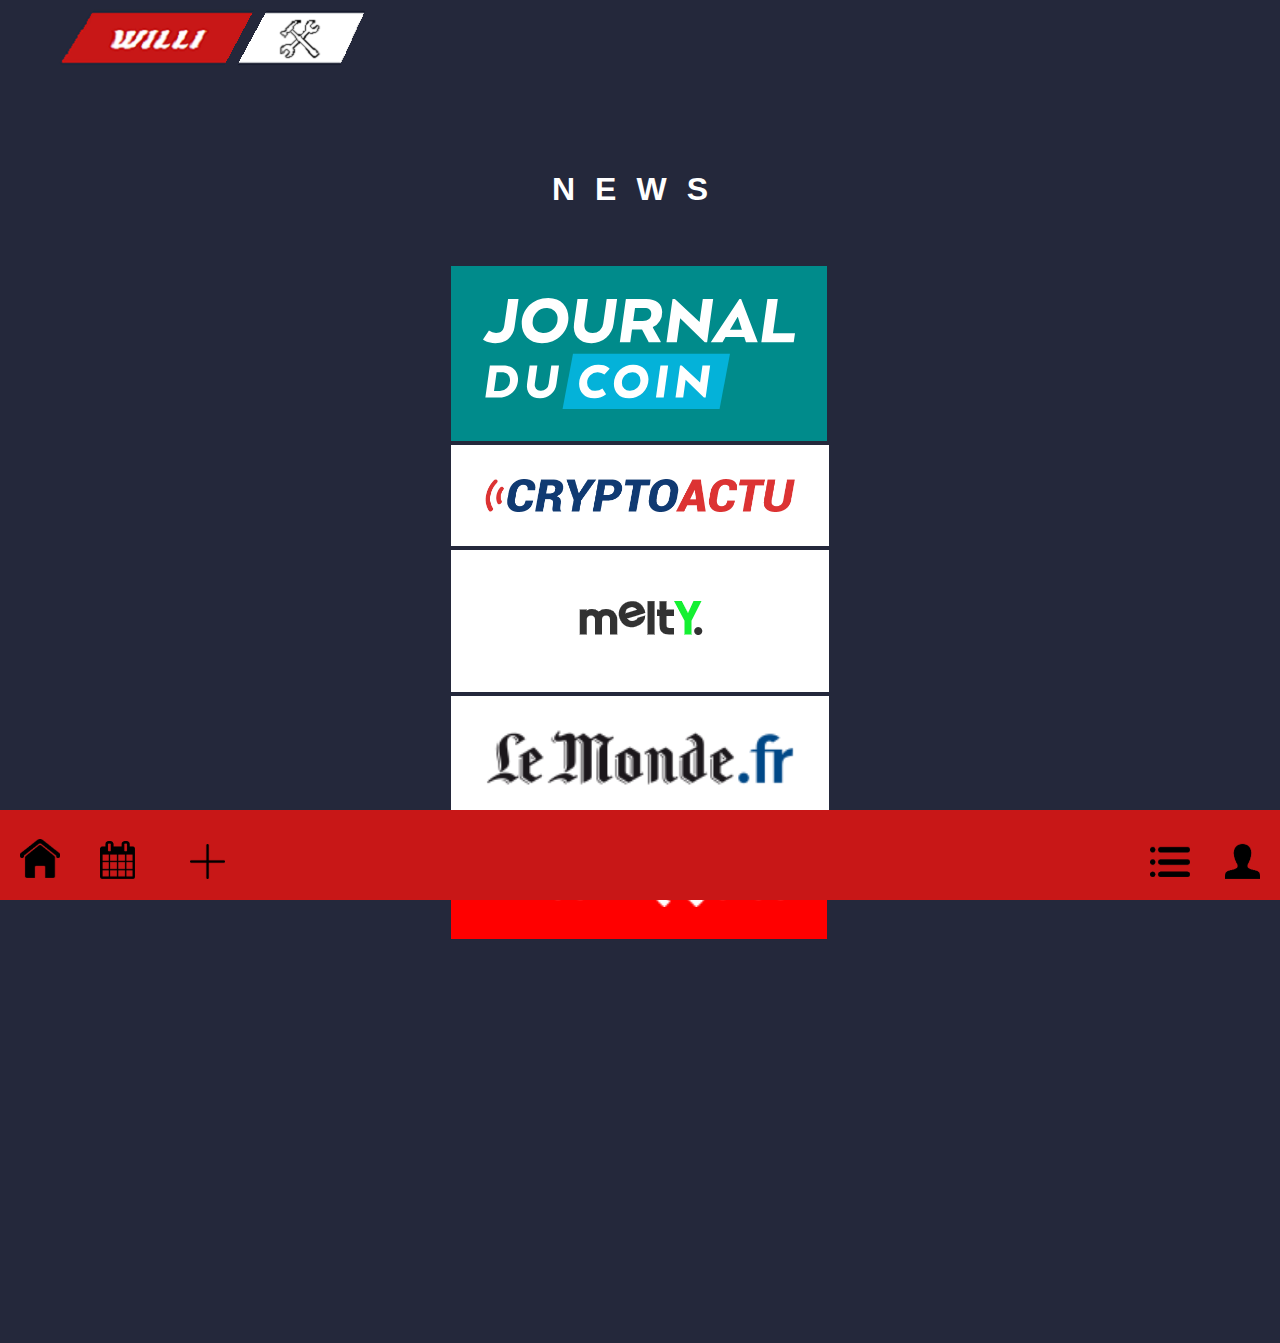
<file: index.html>
<!DOCTYPE html>
<html lang="en">
<head>
    <meta charset="UTF-8">
    <meta http-equiv="X-UA-Compatible" content="IE=edge">
    <meta name="viewport" content="width=device-width, initial-scale=1.0">
    <title>Document</title>
    <link rel="stylesheet" href="style.css">
</head>
<body>
    




  
<div class="top">
    <img src="logo.png" style="position : fixed; left : 0px">
</div>



        <div class="items">

            <h1 style="color : white; text-transform: uppercase; text-align: center; letter-spacing: 20px;">NEWS</h1><br><br>
        
            <a href="https://journalducoin.com/">
            <div class="infos"><img src="logo-journal-du-coin.svg" width="312" style="padding : 2rem; background-color : darkcyan; "></div>
            </a>

            <a href="https://cryptoactu.com/">
            <div class="infos">
            <img src="cryptoactu.png" width="312" style="border : 1px solid white;padding : 2rem; background-color : white;">
            </div></a>

            <a href="https://www.melty.fr/">
            <div class="infos">
            <img src="melty.png" width="312" style="border : 1px solid white;padding : 2rem; background-color : white;">
            </div></a>  

            <a href="https://www.lemonde.fr/">
            <div class="infos">
            <img src="lemonde.png" width="312" style="border : 1px solid white;padding : 2rem; background-color : white;">
            </div></a>

            <a href="https://www.linternaute.com/">
            <div class="infos">
            <img src="linternaute.webp" width="312" style="padding : 2rem; background-color : red;">
            </div></a>
            
         

        </div>





    <div class="menu">  

        
        <a href="index.html">
        <img src="accueil.png" width="40" style="position : fixed; left : 20px; bottom : 22px;">
        </a>
        
        <a href="calendrier.html">
        <img src="calendrier.png" width="35" style="position : fixed; left : 100px; bottom : 21px;">
        </a>

        <a href="add.html">
        <img src="add.png" width="35" style="position : fixed; left : 190px; bottom : 21px;">
        </a>

        <a href="settings.html">
        <img src="settings.png" width="40" style="position : fixed; right : 90px; bottom : 23px;">
        </a>

        <a href="compte.html">
        <img src="compte.png" width="35 " style="position : fixed; right : 20px; bottom : 21px;">
        </a>

    </div>
    





    

    <script src="main.js"></script>

</body>
</html>
</file>
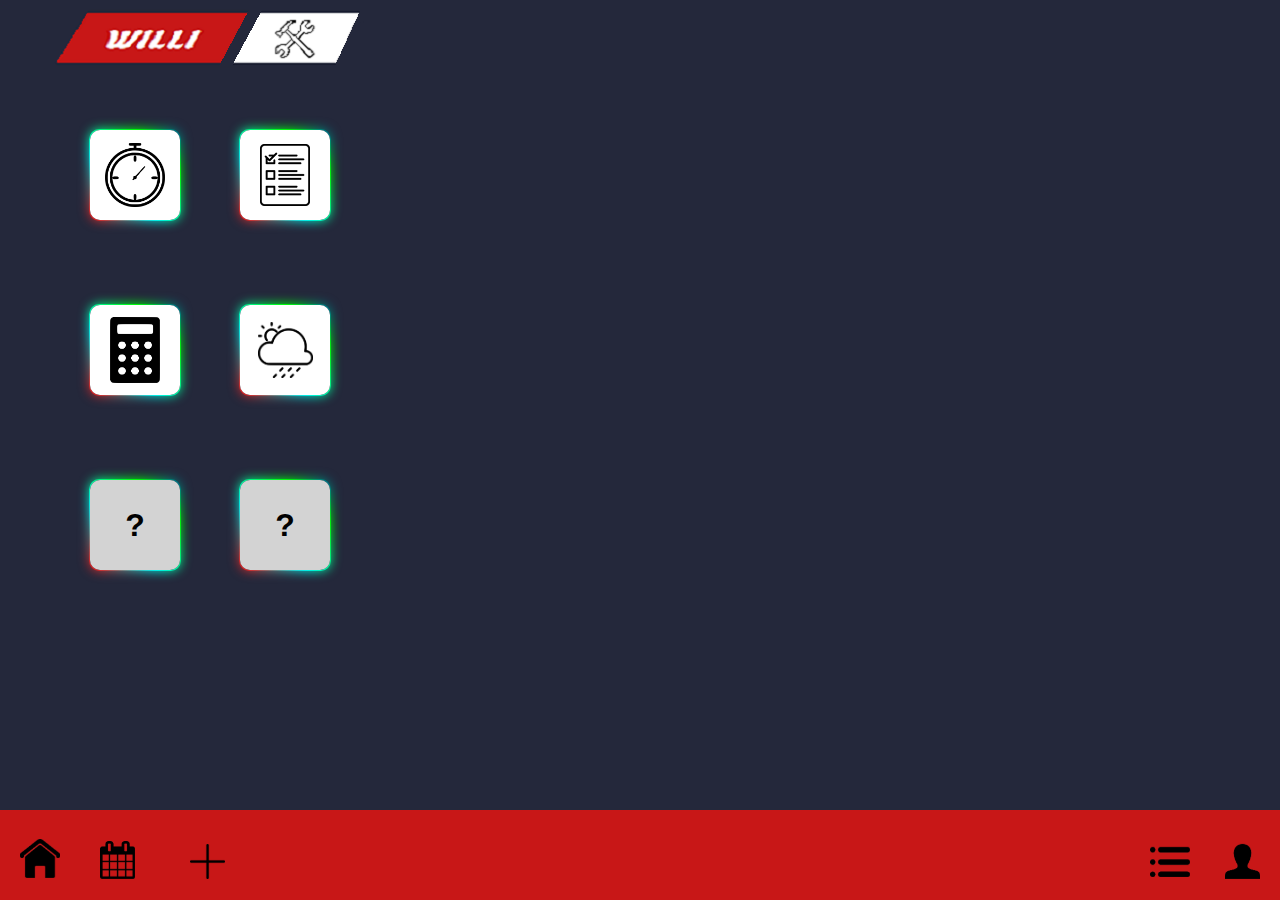
<file: add.html>
<!DOCTYPE html>
<html lang="en">
<head>
    <meta charset="UTF-8">
    <meta http-equiv="X-UA-Compatible" content="IE=edge">
    <meta name="viewport" content="width=device-width, initial-scale=1.0">
    <title>Document</title>
    <link rel="stylesheet" href="style.css">
</head>
<body>
    
      
    <div class="top">
        <img src="logo.png" style="position : fixed; left : -5px">
    </div>
    
    
<div class="applis" style="position : absolute; left : 60px; top : 100px; width : 300px; height : 500px;">


    <a href="chronometre.html">
    <div class="boxappli" style="top : 30px;left : 30px;">
        <div class="chronometre" style="width : 90px; height : 90px; background-color : white; display : flex; justify-content: center; align-items: center; border-radius: 10px;">
        <img src="chronometre.png" width="60">
         </div>
    </div></a>

    <br><br><br>

    <a href="liste.html">
    <div class="boxappli" style="right : 30px; top : 30px;">
        <div class="liste" style="width : 90px; height : 90px; background-color : white; display : flex; justify-content: center; align-items: center; border-radius: 10px;">
        <img src="liste.png" width="50">
        </div>
    </div></a>

    <br><br><br>

    <a href="calculatrice.html">
    <div class="boxappli" style="bottom : 205px; left : 30px;">
        <div class="calculatrice" style="width : 90px; height : 90px; background-color : white; display : flex; justify-content: center; align-items: center; border-radius: 10px;">
        <img src="calculatrice.png" width="50">
        </div>
        </div></a>

        <br><br><br>

        
    <div class="boxappli" style="bottom : 205px; right : 30px;">
        <div class="meteo" style="width : 90px; height : 90px; background-color : white; display : flex; justify-content: center; align-items: center; border-radius: 10px;">
        <img src="meteo.png" width="55">
        </div>
        </div>

        
    <div class="boxappli" style="bottom : 30px; left : 30px;">
        <div class="calculatrice" style="width : 90px; height : 90px; background-color : lightgrey; display : flex; justify-content: center; align-items: center; border-radius: 10px;">
        <h1>?</h1>
        </div>
        </div>

        <br><br><br>

        
    <div class="boxappli" style="bottom : 30px; right : 30px;">
        <div class="meteo" style="width : 90px; height : 90px; background-color : lightgrey; display : flex; justify-content: center; align-items: center; border-radius: 10px;">
        <h1>?</h1>
        </div>
        </div>


</div>




    <div class="menu">  

        
        <a href="index.html">
        <img src="accueil.png" width="40" style="position : fixed; left : 20px; bottom : 22px;">
        </a>
        
        <a href="calendrier.html">
        <img src="calendrier.png" width="35" style="position : fixed; left : 100px; bottom : 21px;">
        </a>

        <a href="add.html">
        <img src="add.png" width="35" style="position : fixed; left : 190px; bottom : 21px;">
        </a>

        <a href="settings.html">
        <img src="settings.png" width="40" style="position : fixed; right : 90px; bottom : 23px;">
        </a>

        <a href="compte.html">
        <img src="compte.png" width="35 " style="position : fixed; right : 20px; bottom : 21px;">
        </a>

    </div>
    




</body>
</html>
</file>
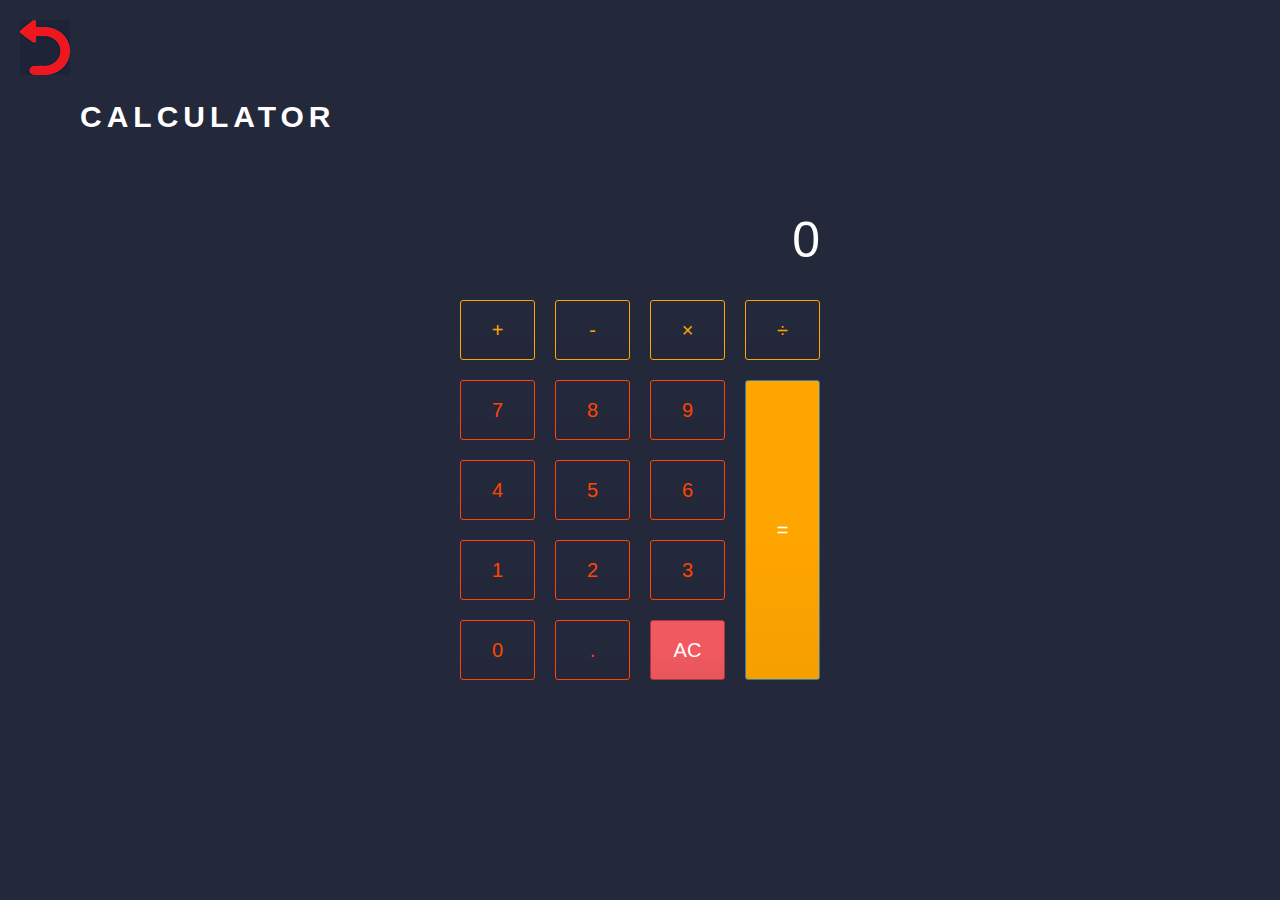
<file: calculatrice.html>
<!DOCTYPE html>
<html lang="en">
<head>
    <meta charset="UTF-8">
    <meta http-equiv="X-UA-Compatible" content="IE=edge">
    <meta name="viewport" content="width=device-width, initial-scale=1.0">
    <title>Document</title>
    <link rel="stylesheet" href="style.css">
</head>
<body>

<a href="add.html">
    <img src="return.png" style="position : absolute; top :20px; left : 20px;">
</a>

<h1 style="text-transform: uppercase; text-align: center ;color : white; font-size : 3rem; letter-spacing : 5px; position : absolute; top : 100px; left : 80px;">Calculator</h1>





    <div class="calculator">

        <input type="text" class="calculator-screen" value="" disabled />
        
        <div class="calculator-keys">
          
          <button type="button" class="operator" value="+">+</button>
          <button type="button" class="operator" value="-">-</button>
          <button type="button" class="operator" value="*">&times;</button>
          <button type="button" class="operator" value="/">&divide;</button>
      
          <button type="button" value="7">7</button>
          <button type="button" value="8">8</button>
          <button type="button" value="9">9</button>
      
      
          <button type="button" value="4">4</button>
          <button type="button" value="5">5</button>
          <button type="button" value="6">6</button>
      
      
          <button type="button" value="1">1</button>
          <button type="button" value="2">2</button>
          <button type="button" value="3">3</button>
      
      
          <button type="button" value="0">0</button>
          <button type="button" class="decimal" value=".">.</button>
          <button type="button" class="all-clear" value="all-clear">AC</button>
      
          <button type="button" class="equal-sign operator" value="=">=</button>
      
        </div>
      </div>


      <style>html {
        font-size: 62.5%;
        box-sizing: border-box;
      }
      
      *, *::before, *::after {
        margin: 0;
        padding: 0;
        box-sizing: inherit;
      }
      
      .calculator {
       
        border-radius: 5px;
        position: absolute;
        top: 50%;
        left: 50%;
        transform: translate(-50%, -50%);
        width: 400px;
      }
      
      .calculator-screen {
        width: 100%;
        font-size: 5rem;
        height: 80px;
        border: none;
        background-color : transparent;
        color: #fff;
        text-align: right;
        padding-right: 20px;
        padding-left: 10px;
      }
      
      button {
        height: 60px;
        background-color: #fff;
        border-radius: 3px;
        border: 1px solid;
        background-color: transparent;
        font-size: 2rem;
        color: orangered;
        background-image: linear-gradient(to bottom,transparent,transparent 50%,rgba(0,0,0,.04));
       
      }
      
      button:hover {
        background-color: #eaeaea;
      }
      
      .operator {
        color: orange;
      }
      
      .all-clear {
        background-color: #f0595f;
        border-color: #b0353a;
        color: #fff;
      }
      
      .all-clear:hover {
        background-color: #f17377;
      }
      
      .equal-sign {
        background-color: orange;
        border-color: #337cac;
        color: #fff;
        height: 100%;
        grid-area: 2 / 4 / 6 / 5;
      }
      
      .equal-sign:hover {
        background-color: lightgreen;
      }
      
      .calculator-keys {
        display: grid;
        grid-template-columns: repeat(4, 1fr);
        grid-gap: 20px;
        padding: 20px;
      }</style>


<script>

const calculator = {
    displayValue: '0',
    firstOperand: null,
    waitingForSecondOperand: false,
    operator: null,
  };
  
  function inputDigit(digit) {
    const { displayValue, waitingForSecondOperand } = calculator;
  
    if (waitingForSecondOperand === true) {
      calculator.displayValue = digit;
      calculator.waitingForSecondOperand = false;
    } else {
      calculator.displayValue = displayValue === '0' ? digit : displayValue + digit;
    }
  }
  
  function inputDecimal(dot) {
    if (calculator.waitingForSecondOperand === true) {
        calculator.displayValue = "0."
      calculator.waitingForSecondOperand = false;
      return
    }
  
    if (!calculator.displayValue.includes(dot)) {
      calculator.displayValue += dot;
    }
  }
  
  function handleOperator(nextOperator) {
    const { firstOperand, displayValue, operator } = calculator
    const inputValue = parseFloat(displayValue);
    
    if (operator && calculator.waitingForSecondOperand)  {
      calculator.operator = nextOperator;
      return;
    }
  
  
    if (firstOperand == null && !isNaN(inputValue)) {
      calculator.firstOperand = inputValue;
    } else if (operator) {
      const result = calculate(firstOperand, inputValue, operator);
  
      calculator.displayValue = `${parseFloat(result.toFixed(7))}`;
      calculator.firstOperand = result;
    }
  
    calculator.waitingForSecondOperand = true;
    calculator.operator = nextOperator;
  }
  
  function calculate(firstOperand, secondOperand, operator) {
    if (operator === '+') {
      return firstOperand + secondOperand;
    } else if (operator === '-') {
      return firstOperand - secondOperand;
    } else if (operator === '*') {
      return firstOperand * secondOperand;
    } else if (operator === '/') {
      return firstOperand / secondOperand;
    }
  
    return secondOperand;
  }
  
  function resetCalculator() {
    calculator.displayValue = '0';
    calculator.firstOperand = null;
    calculator.waitingForSecondOperand = false;
    calculator.operator = null;
  }
  
  function updateDisplay() {
    const display = document.querySelector('.calculator-screen');
    display.value = calculator.displayValue;
  }
  
  updateDisplay();
  
  const keys = document.querySelector('.calculator-keys');
  keys.addEventListener('click', event => {
    const { target } = event;
    const { value } = target;
    if (!target.matches('button')) {
      return;
    }
  
    switch (value) {
      case '+':
      case '-':
      case '*':
      case '/':
      case '=':
        handleOperator(value);
        break;
      case '.':
        inputDecimal(value);
        break;
      case 'all-clear':
        resetCalculator();
        break;
      default:
        if (Number.isInteger(parseFloat(value))) {
          inputDigit(value);
        }
    }
  
    updateDisplay();
  });</script>


</body>
</html>
</file>
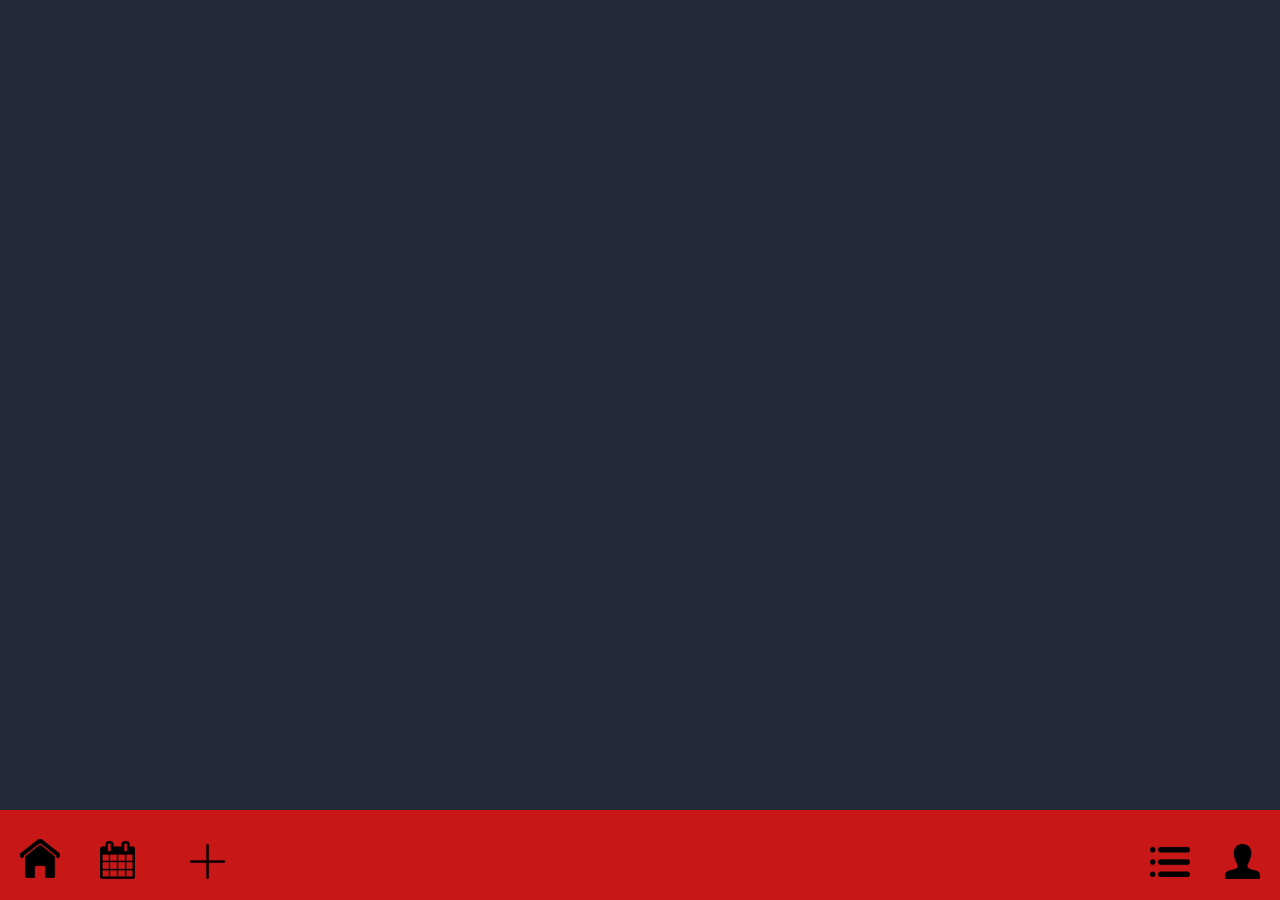
<file: calendrier.html>
<!DOCTYPE html>
<html lang="en">
<head>
    <meta charset="UTF-8">
    <meta http-equiv="X-UA-Compatible" content="IE=edge">
    <meta name="viewport" content="width=device-width, initial-scale=1.0">
    <title>Document</title>
        <link rel="stylesheet" href="style.css">
</head>
<body>
    
    <div class="menu">  

        
        <a href="index.html">
        <img src="accueil.png" width="40" style="position : fixed; left : 20px; bottom : 22px;">
        </a>
        
        <a href="calendrier.html">
        <img src="calendrier.png" width="35" style="position : fixed; left : 100px; bottom : 21px;">
        </a>

        <a href="add.html">
        <img src="add.png" width="35" style="position : fixed; left : 190px; bottom : 21px;">
        </a>

        <a href="settings.html">
        <img src="settings.png" width="40" style="position : fixed; right : 90px; bottom : 23px;">
        </a>

        <a href="compte.html">
        <img src="compte.png" width="35 " style="position : fixed; right : 20px; bottom : 21px;">
        </a>

    </div>


    
    






</body>
</html>
</file>
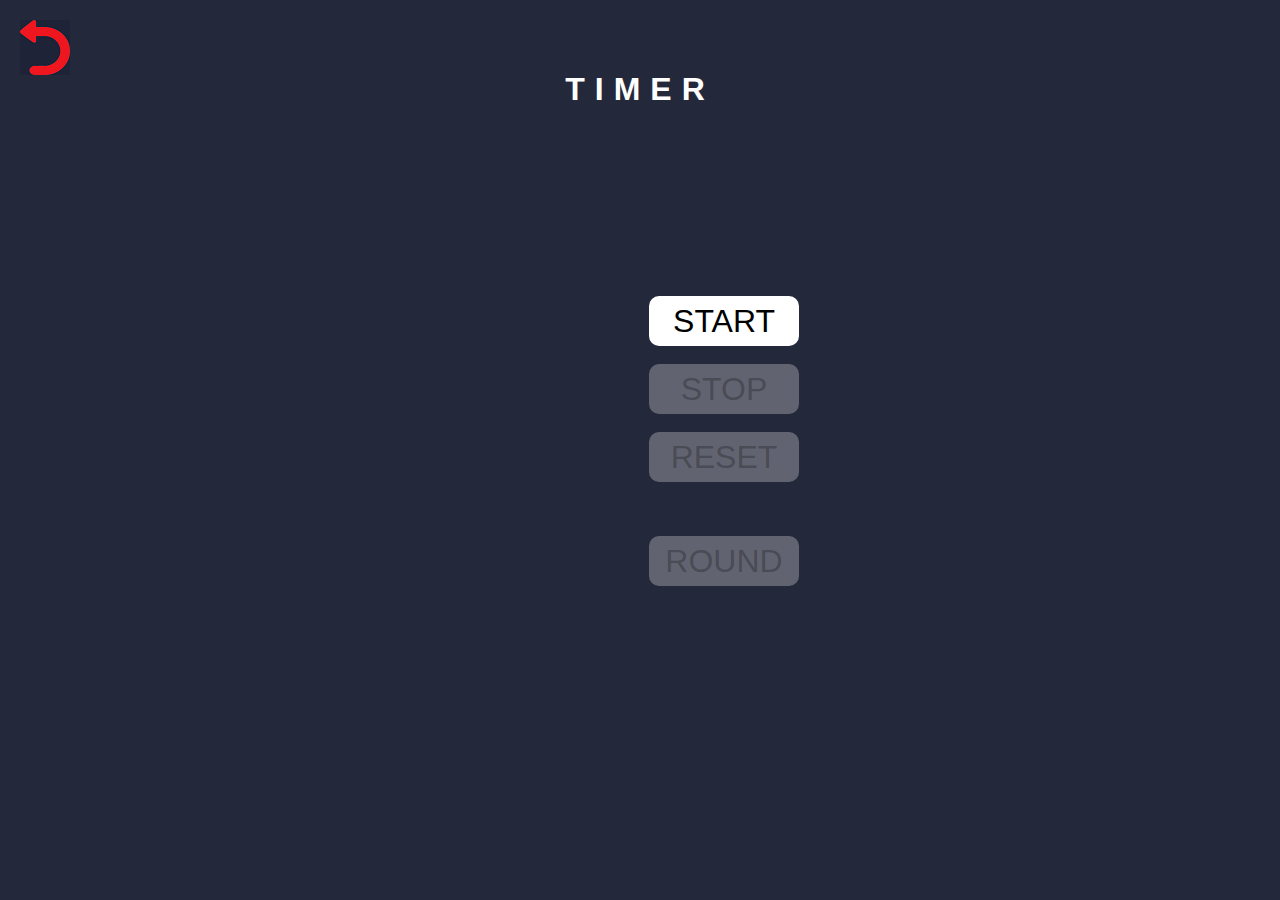
<file: chronometre.html>
<!DOCTYPE html>
<html lang="en">
<head>
    <meta charset="UTF-8">
    <meta http-equiv="X-UA-Compatible" content="IE=edge">
    <meta name="viewport" content="width=device-width, initial-scale=1.0">
    <title>Document</title>
    <link rel="stylesheet" href="style.css">
</head>
<body>

    <a href="add.html">
    <img src="return.png" style="position : absolute; left : 20px; top : 20px;">
    </a>

    <h1 style="position : absolute; top : 50px; color : white; letter-spacing : 10px;">TIMER</h1>


    <h2  name="affi" id="time"></h2><br><br>
	<form name="parametre" id="parametre"><br><br><br><br><br><br><br><br><br><br><br><br><br><br><br><br><br><br><br><br><br><br>
	<input type="button" name="lance"  value="START" onclick="chrono();debut();" style=" text-align: center;border : none; width : 150px; height : 50px; font-size : 2rem;color : black; background-color :white; border-radius : 10px;"><br><br>
	<input type="button" name="pause"  value="STOP" onclick="arret();" disabled="disabled"  style="text-align: center;border : none; width : 150px; height : 50px; font-size : 2rem; border-radius : 10px;"><br><br>
	<input type="button" name="zero"  value="RESET" onclick="arret();raz();effacer();" disabled="disabled"  style="text-align: center;border : none; width : 150px; height : 50px; font-size : 2rem; border-radius : 10px;"><br><br><br><br>
	<input type="button" name="interme"  value="ROUND" onclick="inter();" disabled="disabled"  style="text-align: center;border : none; width : 150px; height : 50px; font-size : 2rem; border-radius : 10px;">
	</form>
	<div id="presenter">
	<dl>
	<hr width="150">
	<dd id="interm1"> </dd>
	<hr>
	<dd id="interm2"> </dd>
	<hr>
	<dd id="interm3"> </dd>
	<hr>
	<dd id="interm4"> </dd>
	<hr>
	<dd id="interm5"> </dd>
	</dl>
	<input type="button" name="Effacer"  value="CLEAR ALL" onclick="effacer();debut();"  style="border : none; width : 150px; height : 50px; font-size : 1rem;">

    
    <style>
		#time
		{  position : absolute; left : 45px;
			color:white;
            top : 100px;
			font-size: 75px;
			background-image:url('http://nsa10.casimages.com/img/2010/01/04/100104100036575158.png');
			text-align: center;
			background-repeat: no-repeat;
			background-position: center;
		}
		#presenter
		{
            position : relative;
            top : 100px;
            right : 175px;
			list-style-type: decimal;
			font-size: 17px;
			visibility: hidden;
		}
		
        #parametre {
            position : relative; top : -100px; left : 160px;
        }

		dt
		{
            color : white;
			font-size: 20px;
			text-decoration: underline;
		}
        #interm1 {
            color : white;
        }
        #interm2 {
            color : white;
        }
        #interm3 {
            color : white;
        }
        #interm4 {
            color : white;
        }
        #interm5 {
            color : white;
        }



			</style>

    <script>	
	    var centi = 0;
	    var sec = 0;
	    var min = 0;
	    var h = 0;
	    var loc;
    	var compt = 0;
	
	function chrono()
		{
			centi++;
			centi*10;//=======pour passer en dixièmes de sec
			//=== on remet à zéro quand on passe à 1seconde, 1min, 1heure, 1jour
			if (centi > 9) {
				centi = 0;
				sec++;
			}
								
			if (sec > 59) {
				sec = 0;
				min++;
			}
								
			if (min > 59) {
				min = 0;
				h++;
			}
								
			//======
			
			//================ On ajoute un zero pour avoir 1h01:05sec
			
			if (sec < 10) {
				var sec_ = "0" + sec;
			}
			else {
				var sec_ = sec;
			}
				
			if (min < 10) {
				var min_ = "0" + min;
			}
			else {
				var min_ = min;
			}
			//===============
								
			var loc = h + ":" + min_ + ":" + sec_ + ":" + centi;
			//================= Pour que cela s'affiche dans l'élément "time"
			document.getElementById("time").innerHTML = loc;
			//=================lancement du chrono
			reglage = window.setTimeout("chrono();",100);
		} 
	
	
	    function debut()  //== Activation et désactivation des boutons
		{
				document.parametre.lance.disabled = "disabled";
				document.parametre.pause.disabled = "";
				document.parametre.zero.disabled = "";
				document.parametre.interme.disabled = "";
		}
	    function arret() 
		{	
				window.clearTimeout(reglage); // arrêter le temps
				document.parametre.lance.disabled = "";
				document.parametre.pause.disabled = "disabled";
				document.parametre.zero.disabled = "";
				document.parametre.interme.disabled = "";
		}
		//=============
    	function raz() //====pour remettre à zéro
		{ 
				document.parametre.zero.disabled = "disabled";
				document.parametre.interme.disabled = "disabled";
				centi =0;
				sec = 0;
				min = 0;
				h = 0; 
				loc = h + ":" + min+ "0:" + sec + "0:" + centi;	
				document.getElementById("time").innerHTML = loc;
				document.getElementById('presenter').style.visibility='hidden';
		    }
		
	    	function inter() //====Pour afficher les temps intermédiaires
	    	{
			centi;
			sec ;
			min ;
			h ;
			loc;
			//======on reprend la condition pour que ily ait 1h01 et 05 sec
			if (sec < 10) {
				var sec_ = "0" + sec;
			}
			else {
				var sec_ = sec;
			}
				
			if (min < 10) {
				var min_ = "0" + min;
			}
			else {
				var min_ = min;
			}
			
			///=====================
			 loc = h + ":" + min_ + ":" + sec_ + ":" + centi;
			 //=====================
			document.getElementById('presenter').style.visibility='visible';
			// pour afficher les temps intermédiaire si on clique dessus
			if(compt == 0)
			document.getElementById("interm1").innerHTML = loc ;
			else if(compt == 1)
			document.getElementById("interm2").innerHTML = loc ;
			else if(compt == 2)
			document.getElementById("interm3").innerHTML = loc ;
			else if(compt == 3)
			document.getElementById("interm4").innerHTML = loc ;
			else if(compt == 4)
			document.getElementById("interm5").innerHTML = loc ;

			compt++;
			//=====================
	    	}
		
	    	function effacer()
	    	{
			document.getElementById("interm1").innerHTML = "" ;
			document.getElementById("interm2").innerHTML = "" ;
			document.getElementById("interm3").innerHTML = "" ;
			document.getElementById("interm4").innerHTML = "" ;
			document.getElementById("interm5").innerHTML = "" ;
			compt= 0
	    	}
			
    </script>

	 
	 
	
</body>
</html>
</file>
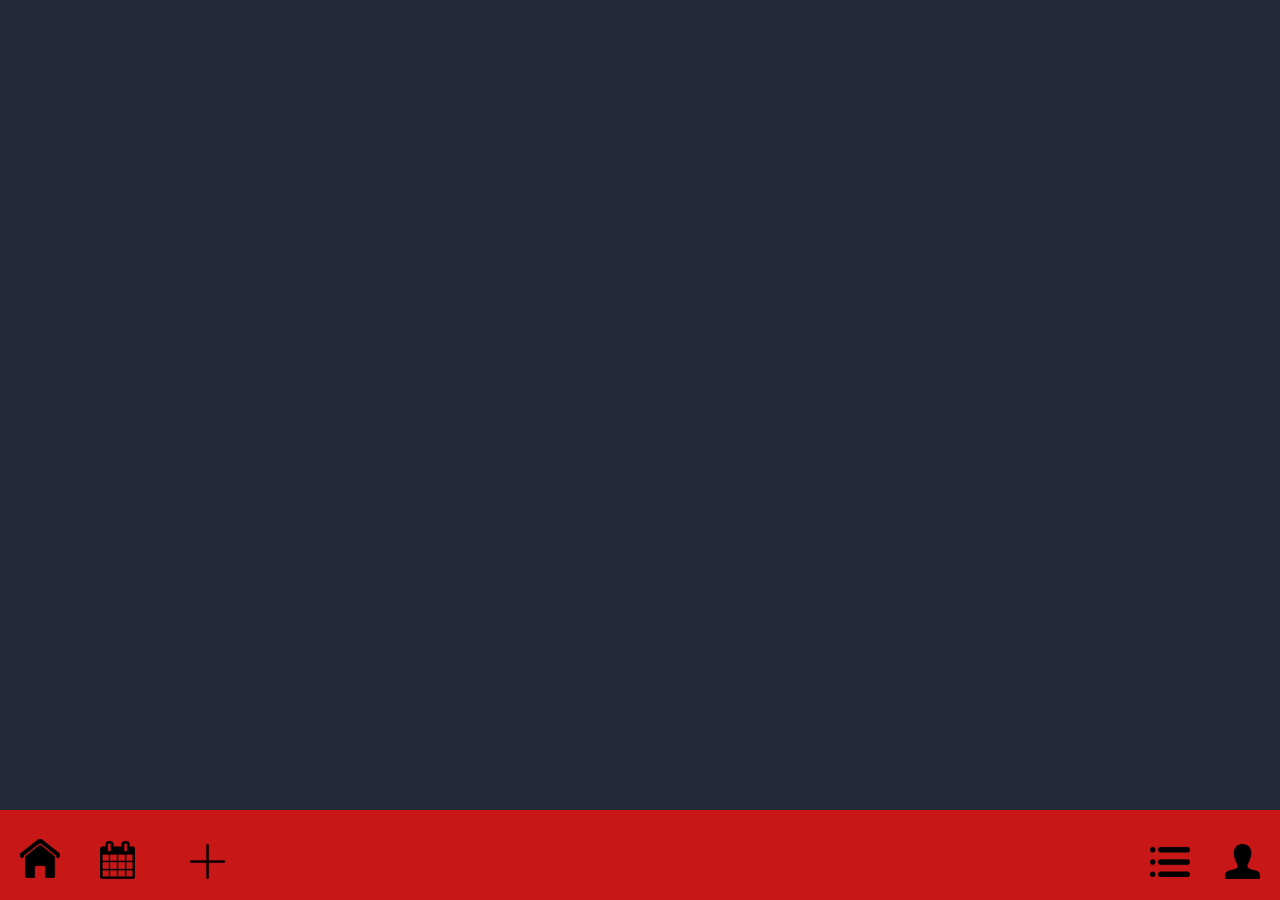
<file: compte.html>
<!DOCTYPE html>
<html lang="en">
<head>
    <meta charset="UTF-8">
    <meta http-equiv="X-UA-Compatible" content="IE=edge">
    <meta name="viewport" content="width=device-width, initial-scale=1.0">
    <title>Document</title>
    <link rel="stylesheet" href="style.css">
    <link rel="stylesheet" href="style.css">
</head>
<body>
    


    <div class="menu">  

        
        <a href="index.html">
        <img src="accueil.png" width="40" style="position : fixed; left : 20px; bottom : 22px;">
        </a>
        
        <a href="calendrier.html">
        <img src="calendrier.png" width="35" style="position : fixed; left : 100px; bottom : 21px;">
        </a>

        <a href="add.html">
        <img src="add.png" width="35" style="position : fixed; left : 190px; bottom : 21px;">
        </a>

        <a href="settings.html">
        <img src="settings.png" width="40" style="position : fixed; right : 90px; bottom : 23px;">
        </a>

        <a href="compte.html">
        <img src="compte.png" width="35 " style="position : fixed; right : 20px; bottom : 21px;">
        </a>

    </div>
    



    </div>
    
    

    <script src="main.js"></script>

</body>
</html>
</file>
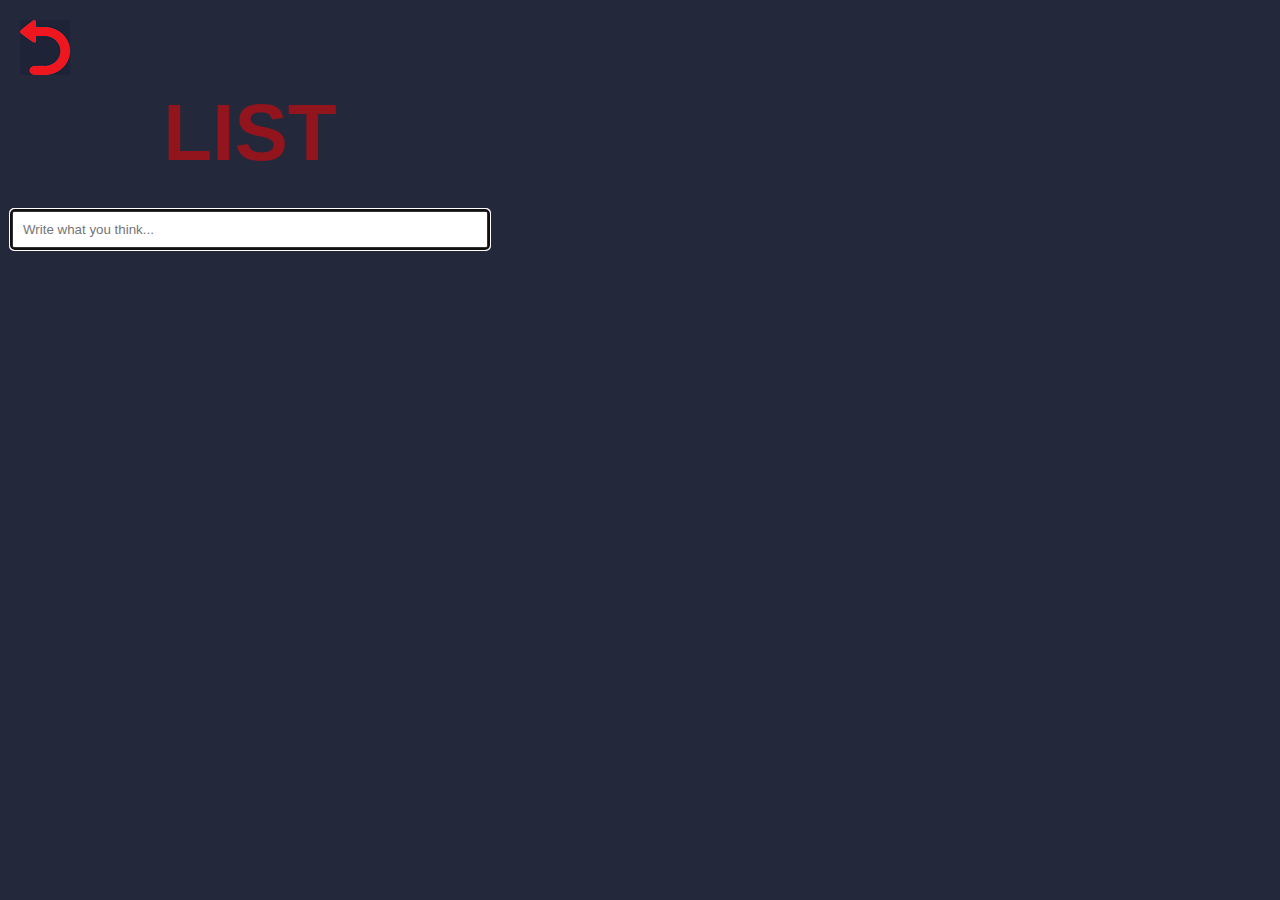
<file: liste.html>
<!DOCTYPE html>
<html lang="en">
<head>
    <meta charset="UTF-8">
    <meta http-equiv="X-UA-Compatible" content="IE=edge">
    <meta name="viewport" content="width=device-width, initial-scale=1.0">
    <title>Document</title>
    <link rel="stylesheet" href="style.css">
</head>
<body>
    
<a href="add.html">
<img src="return.png" style="position : absolute; left : 20px; top : 20px;"></a>



    <main>
        <div class="container">
          <h1 class="app-title">LIST</h1>
          <ul class="todo-list js-todo-list"></ul>
      
          <form class="js-form">
            <input autofocus type="text" aria-label="Enter a new todo item" placeholder="Write what you think..." class="js-todo-input">
          </form>
        </div>
      </main>
      
      <svg>
        <defs>
          <symbol id="checklist-icon" viewBox="-52 0 512 512"><path d="m217.140625 47.226562c0 7.1875-5.832031 13.015626-13.019531 13.015626-7.191406 0-13.019532-5.828126-13.019532-13.015626 0-7.191406 5.828126-13.019531 13.019532-13.019531 7.1875 0 13.019531 5.828125 13.019531 13.019531zm0 0"/><path d="m140.917969 98.820312c4.144531 0 7.5-3.355468 7.5-7.5v-11.4375c0-4.140624-3.355469-7.5-7.5-7.5-4.140625 0-7.5 3.359376-7.5 7.5v11.4375c0 4.144532 3.359375 7.5 7.5 7.5zm0 0"/><path d="m267.320312 98.820312c4.144532 0 7.5-3.355468 7.5-7.5v-11.4375c0-4.140624-3.355468-7.5-7.5-7.5-4.140624 0-7.5 3.359376-7.5 7.5v11.4375c0 4.144532 3.359376 7.5 7.5 7.5zm0 0"/><path d="m204.121094 104.925781c8.242187 0 15.984375-3.449219 21.246094-9.464843 2.726562-3.117188 2.40625-7.855469-.710938-10.582032-3.121094-2.726562-7.855469-2.410156-10.582031.710938-2.410157 2.753906-6.039063 4.335937-9.953125 4.335937-3.917969 0-7.542969-1.582031-9.953125-4.335937-2.726563-3.121094-7.464844-3.4375-10.582031-.710938-3.121094 2.726563-3.4375 7.464844-.710938 10.582032 5.257812 6.015624 13 9.464843 21.246094 9.464843zm0 0"/><path d="m162.492188 184.390625c-1.308594-3.929687-5.558594-6.054687-9.484376-4.742187-21.402343 7.132812-37.015624 17.507812-46.878906 25.582031v-9.789063c0-4.140625-3.359375-7.5-7.5-7.5s-7.5 3.359375-7.5 7.5v12.710938c0 11.421875 13.816406 17.8125 22.5 10.359375 8.640625-7.410157 23.304688-17.695313 44.121094-24.636719 3.929688-1.308594 6.054688-5.554688 4.742188-9.484375zm0 0"/><path d="m211.460938 208.035156h98.148437c4.144531 0 7.5-3.359375 7.5-7.5s-3.355469-7.5-7.5-7.5h-98.148437c-4.140626 0-7.5 3.359375-7.5 7.5s3.359374 7.5 7.5 7.5zm0 0"/><path d="m162.492188 245.972656c-1.308594-3.929687-5.558594-6.054687-9.484376-4.746094-21.402343 7.136719-37.015624 17.511719-46.878906 25.585938v-9.789062c0-4.144532-3.359375-7.5-7.5-7.5s-7.5 3.355468-7.5 7.5v12.710937c0 11.40625 13.8125 17.808594 22.5 10.359375 8.640625-7.410156 23.304688-17.699219 44.121094-24.636719 3.929688-1.308593 6.054688-5.554687 4.742188-9.484375zm0 0"/><path d="m211.460938 269.617188h98.148437c4.144531 0 7.5-3.359376 7.5-7.5 0-4.144532-3.355469-7.5-7.5-7.5h-98.148437c-4.140626 0-7.5 3.355468-7.5 7.5 0 4.140624 3.359374 7.5 7.5 7.5zm0 0"/><path d="m162.492188 307.554688c-1.308594-3.929688-5.558594-6.054688-9.484376-4.746094-21.402343 7.136718-37.015624 17.511718-46.878906 25.585937v-9.789062c0-4.144531-3.359375-7.5-7.5-7.5s-7.5 3.355469-7.5 7.5v12.710937c0 11.402344 13.8125 17.808594 22.5 10.359375 8.640625-7.410156 23.308594-17.699219 44.121094-24.636719 3.929688-1.308593 6.054688-5.554687 4.742188-9.484374zm0 0"/><path d="m211.460938 331.199219h98.148437c4.144531 0 7.5-3.359375 7.5-7.5 0-4.144531-3.355469-7.5-7.5-7.5h-98.148437c-4.140626 0-7.5 3.355469-7.5 7.5 0 4.140625 3.359374 7.5 7.5 7.5zm0 0"/><path d="m98.628906 372.6875c-4.140625 0-7.5 3.359375-7.5 7.5v12.710938c0 11.402343 13.808594 17.820312 22.5 10.359374 8.640625-7.410156 23.308594-17.699218 44.121094-24.636718 3.929688-1.308594 6.054688-5.558594 4.746094-9.484375-1.3125-3.933594-5.558594-6.054688-9.488282-4.746094-21.398437 7.132813-37.015624 17.511719-46.878906 25.582031v-9.789062c0-4.140625-3.359375-7.496094-7.5-7.496094zm0 0"/><path d="m211.460938 392.777344h98.148437c4.144531 0 7.5-3.355469 7.5-7.5 0-4.140625-3.355469-7.5-7.5-7.5h-98.148437c-4.140626 0-7.5 3.359375-7.5 7.5 0 4.144531 3.359374 7.5 7.5 7.5zm0 0"/><path d="m369.109375 67.765625h-51.667969v-1.007813c0-13.617187-11.078125-24.695312-24.695312-24.695312h-41.683594c-2.578125-23.621094-22.648438-42.0625-46.941406-42.0625-24.296875 0-44.363282 18.441406-46.945313 42.0625h-41.679687c-13.617188 0-24.695313 11.078125-24.695313 24.695312v1.007813h-51.671875c-21.574218 0-39.128906 17.554687-39.128906 39.128906v48.898438c0 4.140625 3.359375 7.5 7.5 7.5s7.5-3.359375 7.5-7.5v-48.898438c0-13.304687 10.824219-24.128906 24.128906-24.128906h51.671875v18.847656h-43.507812c-4.144531 0-7.5 3.359375-7.5 7.5v345.066407c0 4.140624 3.355469 7.5 7.5 7.5h234.792969c4.144531 0 7.5-3.359376 7.5-7.5 0-4.144532-3.355469-7.5-7.5-7.5h-227.292969v-330.066407h36.472656c.003906.019531.011719.039063.015625.058594.007812.039063.011719.078125.019531.113281 2.320313 11.316406 12.648438 19.726563 24.195313 19.726563h177.25c11.441406 0 21.882812-8.457031 24.191406-19.726563.007812-.035156.015625-.074218.023438-.113281.003906-.019531.007812-.035156.011718-.058594h36.476563v330.066407h-41.359375c-4.144532 0-7.5 3.355468-7.5 7.5 0 4.140624 3.355468 7.5 7.5 7.5h48.859375c4.140625 0 7.5-3.359376 7.5-7.5v-345.066407c0-4.140625-3.359375-7.5-7.5-7.5h-43.507813v-18.847656h51.671875c13.304688 0 24.128907 10.824219 24.128907 24.128906v365.976563c0 13.304687-10.824219 24.128906-24.128907 24.128906h-329.984375c-13.304687 0-24.128906-10.824219-24.128906-24.128906v-287.082032c0-4.140624-3.359375-7.5-7.5-7.5s-7.5 3.359376-7.5 7.5v287.082032c0 21.574218 17.554688 39.128906 39.128906 39.128906h329.980469c21.578125 0 39.128906-17.554688 39.128906-39.128906v-365.976563c.003907-21.574219-17.550781-39.128906-39.128906-39.128906zm-263.308594-1.007813c0-5.347656 4.347657-9.695312 9.695313-9.695312h48.972656c5.792969 0 7.425781-5.015625 7.425781-9.839844 0-17.765625 14.457031-32.222656 32.226563-32.222656 17.765625 0 32.222656 14.453125 32.222656 32.222656 0 4.8125 1.691406 9.839844 7.425781 9.839844h48.976563c5.347656 0 9.695312 4.347656 9.695312 9.695312v42.355469c0 1.875.128906 3.769531-.4375 5.582031-1.226562 3.945313-4.914062 6.816407-9.257812 6.816407h-177.25c-4.34375 0-8.03125-2.871094-9.261719-6.816407-.558594-1.796874-.433594-3.71875-.433594-5.582031zm0 0"/></symbol>
          
          <symbol id="delete-icon" viewBox="0 0 448 448"><path d="m224 0c-123.710938 0-224 100.289062-224 224s100.289062 224 224 224 224-100.289062 224-224c-.132812-123.65625-100.34375-223.867188-224-224zm124.449219 325.824219c4.15625 4.015625 5.828125 9.964843 4.363281 15.558593s-5.835938 9.964844-11.429688 11.429688-11.542968-.207031-15.558593-4.363281l-101.824219-101.824219-101.824219 101.824219c-6.277343 6.0625-16.257812 5.976562-22.429687-.195313s-6.257813-16.152344-.195313-22.429687l101.824219-101.824219-101.824219-101.824219c-4.15625-4.015625-5.828125-9.964843-4.363281-15.558593s5.835938-9.964844 11.429688-11.429688 11.542968.207031 15.558593 4.363281l101.824219 101.824219 101.824219-101.824219c6.277343-6.0625 16.257812-5.976562 22.429687.195313s6.257813 16.152344.195313 22.429687l-101.824219 101.824219zm0 0" fill="#D80027"/></symbol>
        </defs>
      </svg>
    <style>
html {
  box-sizing: border-box;
}

*, *::before, *::after {
  box-sizing: inherit;
  margin: 0;
  padding: 0;
}

body {
 font-family:
 -apple-system, BlinkMacSystemFont, 'Segoe UI', Roboto, Oxygen-Sans,
  Ubuntu, Cantarell, 'Helvetica Neue', sans-serif;
 line-height: 1.4;
}

.container {
    position : fixed;
    left : 0px;
  width: 100%;
  max-width: 500px;
  margin: 0 auto;
  padding-left: 10px;
  padding-right: 10px;
  color: red;
  height: 90vh;
  margin-top: 5vh;
  margin-bottom: 5vh;
  overflow-y: auto;
}

.app-title {
  text-align: center;
  margin-bottom: 20px;
  font-size: 80px;
  opacity: 0.5;
  color : ligthgrey;
}

svg {
  width: 64px;
  height: 64px;
}

.todo-list {
  list-style: none;
  margin-bottom: 20px;
}

.todo-item {
  margin-bottom: 10px;
  width: 100%;
  display: flex;
  align-items: center;
  justify-content: space-between;
}

.todo-item span {
  flex-grow: 1;
  margin-left: 10px;
  margin-right: 10px;
  font-size: 22px;
}

.done span {
  text-decoration: line-through;
}

input[type="checkbox"] {
  display: none;
}

.tick {
  width: 30px;
  height: 30px;
  border: 3px solid red;
  border-radius: 50%;
  display: inline-flex;
  justify-content: center;
  align-items: center;
  cursor: pointer;
}

.tick::before {
  content: '✓';
  font-size: 20px;
  display: none;
}

.done .tick::before {
  display: inline;
}

.delete-todo {
  border: none;
  background-color: transparent;
  outline: none;
  cursor: pointer;
}

.delete-todo svg {
  width: 30px;
  height: 30px;
  pointer-events: none;
}

form {
  width: 100%;
  display: flex;
  justify-content: space-between;
}

input[type="text"] {
  width: 100%;
  padding: 10px;
  border-radius: 4px;
  border: 3px solid #333;
}
    </style>


<script>

let todoItems = [];

function renderTodo(todo) {
  const list = document.querySelector('.js-todo-list');
  const item = document.querySelector(`[data-key='${todo.id}']`);
  
  if (todo.deleted) {
    item.remove();
    return
  }

  const isChecked = todo.checked ? 'done': '';
  const node = document.createElement("li");
  node.setAttribute('class', `todo-item ${isChecked}`);
  node.setAttribute('data-key', todo.id);
  node.innerHTML = `
    <input id="${todo.id}" type="checkbox"/>
    <label for="${todo.id}" class="tick js-tick"></label>
    <span>${todo.text}</span>
    <button class="delete-todo js-delete-todo">
    <svg><use href="#delete-icon"></use></svg>
    </button>
  `;

  if (item) {
    list.replaceChild(node, item);
  } else {
    list.append(node);
  }
}

function addTodo(text) {
  const todo = {
    text,
    checked: false,
    id: Date.now(),
  };

  todoItems.push(todo);
  renderTodo(todo);
}

function toggleDone(key) {
  const index = todoItems.findIndex(item => item.id === Number(key));
  todoItems[index].checked = !todoItems[index].checked;
  renderTodo(todoItems[index]);
}

function deleteTodo(key) {
  const index = todoItems.findIndex(item => item.id === Number(key));
  const todo = {
    deleted: true,
    ...todoItems[index]
  };
  todoItems = todoItems.filter(item => item.id !== Number(key));
  renderTodo(todo);
}

const form = document.querySelector('.js-form');
form.addEventListener('submit', event => {
  event.preventDefault();
  const input = document.querySelector('.js-todo-input');

  const text = input.value.trim();
  if (text !== '') {
    addTodo(text);
    input.value = '';
    input.focus();
  }
});

const list = document.querySelector('.js-todo-list');
list.addEventListener('click', event => {
  if (event.target.classList.contains('js-tick')) {
    const itemKey = event.target.parentElement.dataset.key;
    toggleDone(itemKey);
  }
  
  if (event.target.classList.contains('js-delete-todo')) {
    const itemKey = event.target.parentElement.dataset.key;
    deleteTodo(itemKey);
  }
});
    </script>


</body>
</html>
</file>
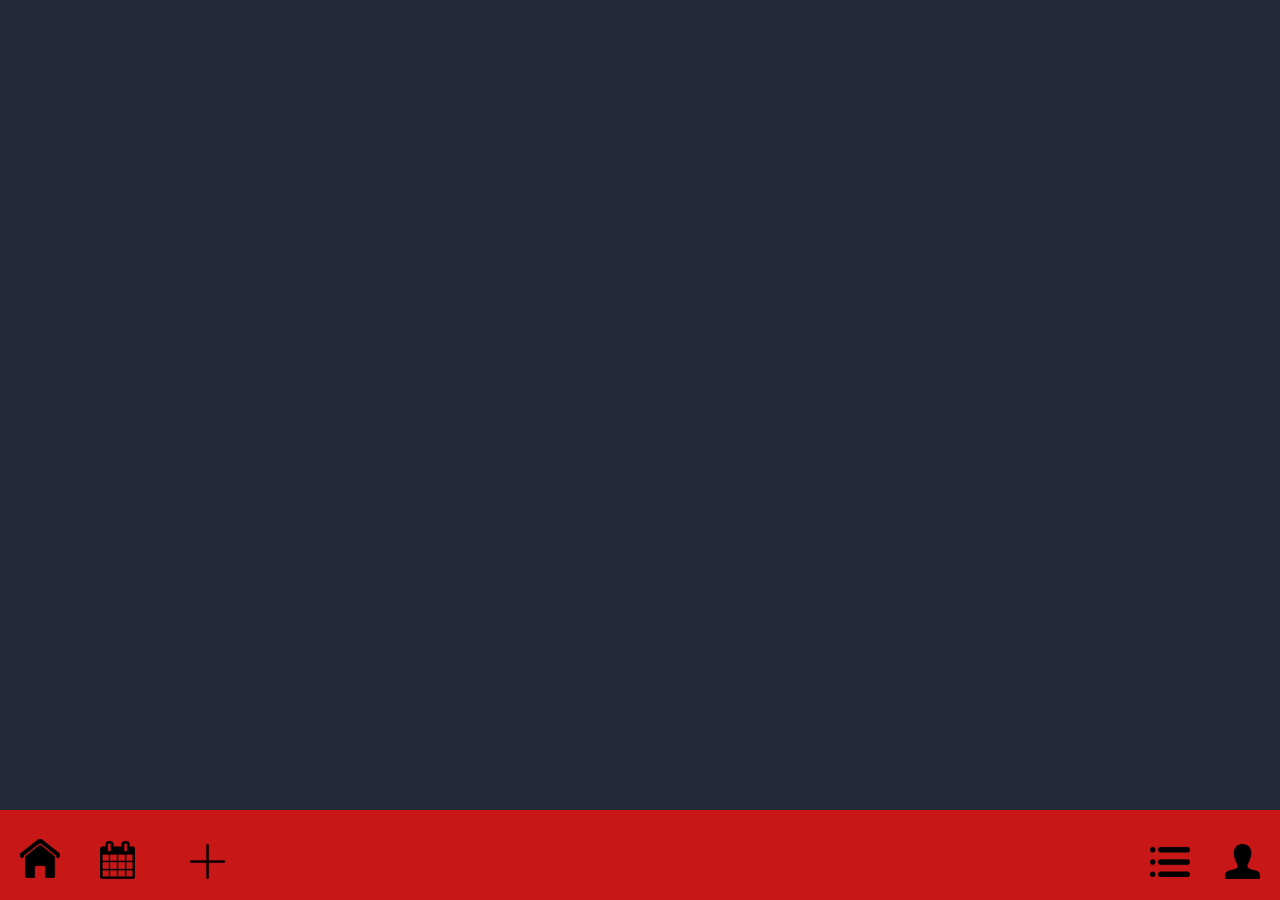
<file: settings.html>
<!DOCTYPE html>
<html lang="en">
<head>
    <meta charset="UTF-8">
    <meta http-equiv="X-UA-Compatible" content="IE=edge">
    <meta name="viewport" content="width=device-width, initial-scale=1.0">
    <title>Document</title>
    <link rel="stylesheet" href="style.css">
</head>
<body>

    


    
    <div class="menu">  

        
        <a href="index.html">
        <img src="accueil.png" width="40" style="position : fixed; left : 20px; bottom : 22px;">
        </a>
        
        <a href="calendrier.html">
        <img src="calendrier.png" width="35" style="position : fixed; left : 100px; bottom : 21px;">
        </a>

        <a href="add.html">
        <img src="add.png" width="35" style="position : fixed; left : 190px; bottom : 21px;">
        </a>

        <a href="settings.html">
        <img src="settings.png" width="40" style="position : fixed; right : 90px; bottom : 23px;">
        </a>

        <a href="compte.html">
        <img src="compte.png" width="35 " style="position : fixed; right : 20px; bottom : 21px;">
        </a>

    </div>
    

    
</body>
</html>
</file>
<file: style.css>
body {
    display : flex;
    align-items: center;
    justify-content: center;
    margin : 0;
    padding : 0;
    background-color :  #24283b;
    font-family: arial;
}

.top{
    position :fixed;
    top : 0px;
    color : white;
    width : 100%;
    height : 60px;
  
}

.menu {
    width : 100%; 
    height : 10%; 
    background-color : rgba(200, 23, 23, 1);
    position : fixed;
    bottom : 0px;
}

.items {
    display : flex;
    flex-direction : column;
    margin-top : 150px;
    margin-bottom : 400px;
}


.boxappli {
    width: 90px;
    height: 90px;
    background-color: #24283b;
    position: absolute;
    border-radius : 10px;

  }

.boxappli::before,
.boxappli::after {
  content: '';
  position: absolute;
  top: 0;
  left: 0;
  background: linear-gradient(45deg, #ff0000, #00f0f0, #00ff00, #0000ff, #ff0000, #00f0f0, #00ff00, #0000ff, #f00f0f);
  width: 100%;
  height: 100%;
  transform: scale(1.02);
  z-index: -1;
  background-size: 500%;
  animation: animate 20s infinite;
  border-radius : 10px;
}

.boxappli::after {
    filter: blur(5px);
  }

  @keyframes animate {
    0% { background-position: 0 0; }
    50% { background-position: 300% 0; }
    100% { background-position: 0 0; }
  }
</file>
